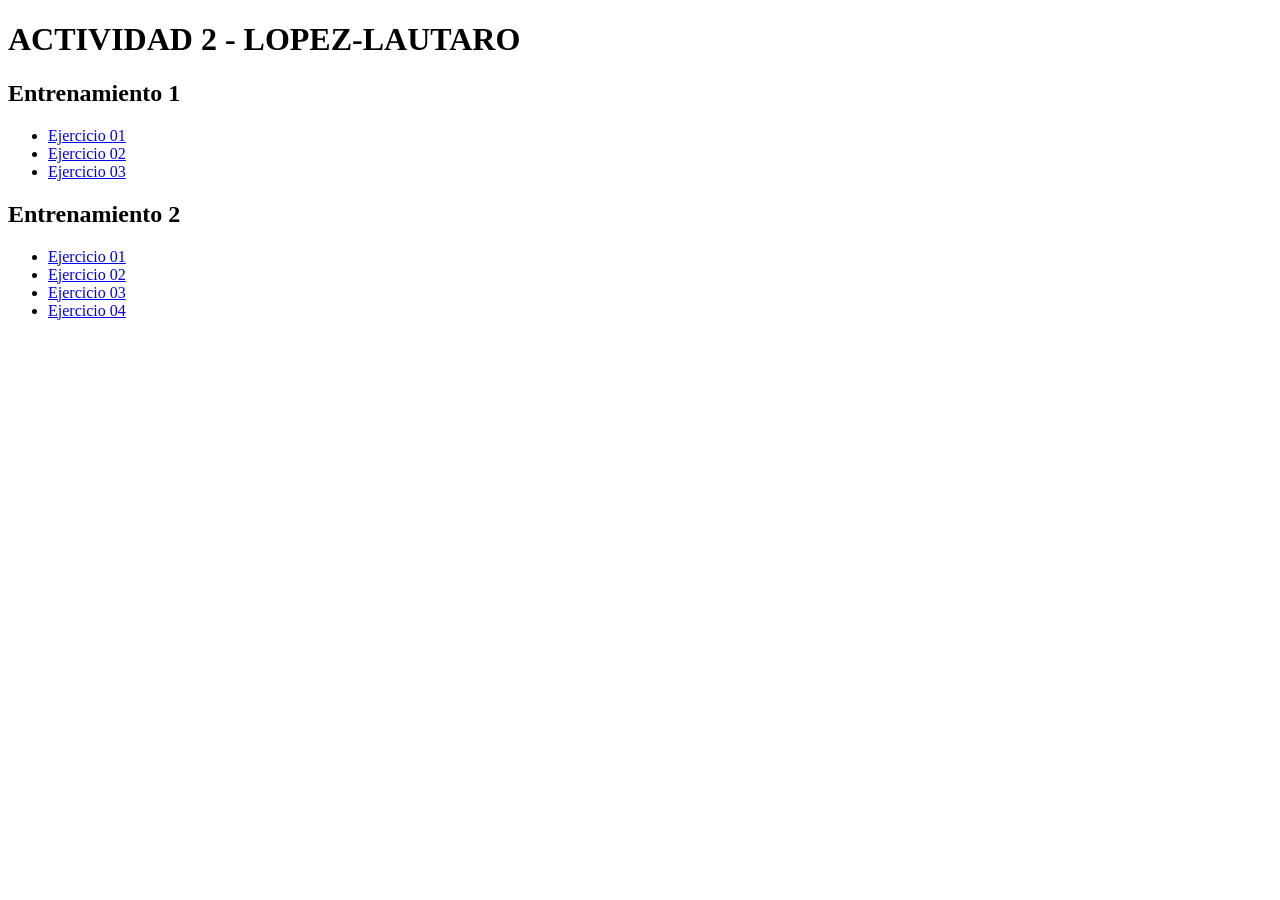
<file: index.html>
<!DOCTYPE html>
<html lang="es">
<head>
    <meta charset="UTF-8">
    <meta name="viewport" content="width=device-width, initial-scale=1.0">
    <title>ACTIVIDAD2-LOPEZ-LAUTARO</title>
</head>
<body>
<h1>ACTIVIDAD 2 - LOPEZ-LAUTARO</h1>
<section>
    <h2>Entrenamiento 1</h2>
    <ul>
        <li><a href="entrenamiento_01/ejercicio_01/index.html">Ejercicio 01</a></li>
        <li><a href="entrenamiento_01/ejercicio_02/index.html">Ejercicio 02</a></li>
        <li><a href="entrenamiento_01/ejercicio_03/index.html">Ejercicio 03</a></li>
    </ul>
</section>

<section>
    <h2>Entrenamiento 2</h2>
    <ul>
        <li><a href="entrenamiento-2/modelo-1/">Ejercicio 01</a></li>
        <li><a href="entrenamiento-2/modelo-2/">Ejercicio 02</a></li>
        <li><a href="entrenamiento-2/modelo-3/">Ejercicio 03</a></li>
        <li><a href="entrenamiento-2/modelo-4/">Ejercicio 04</a></li>
    </ul>
</section>

</body>
</html>
</file>
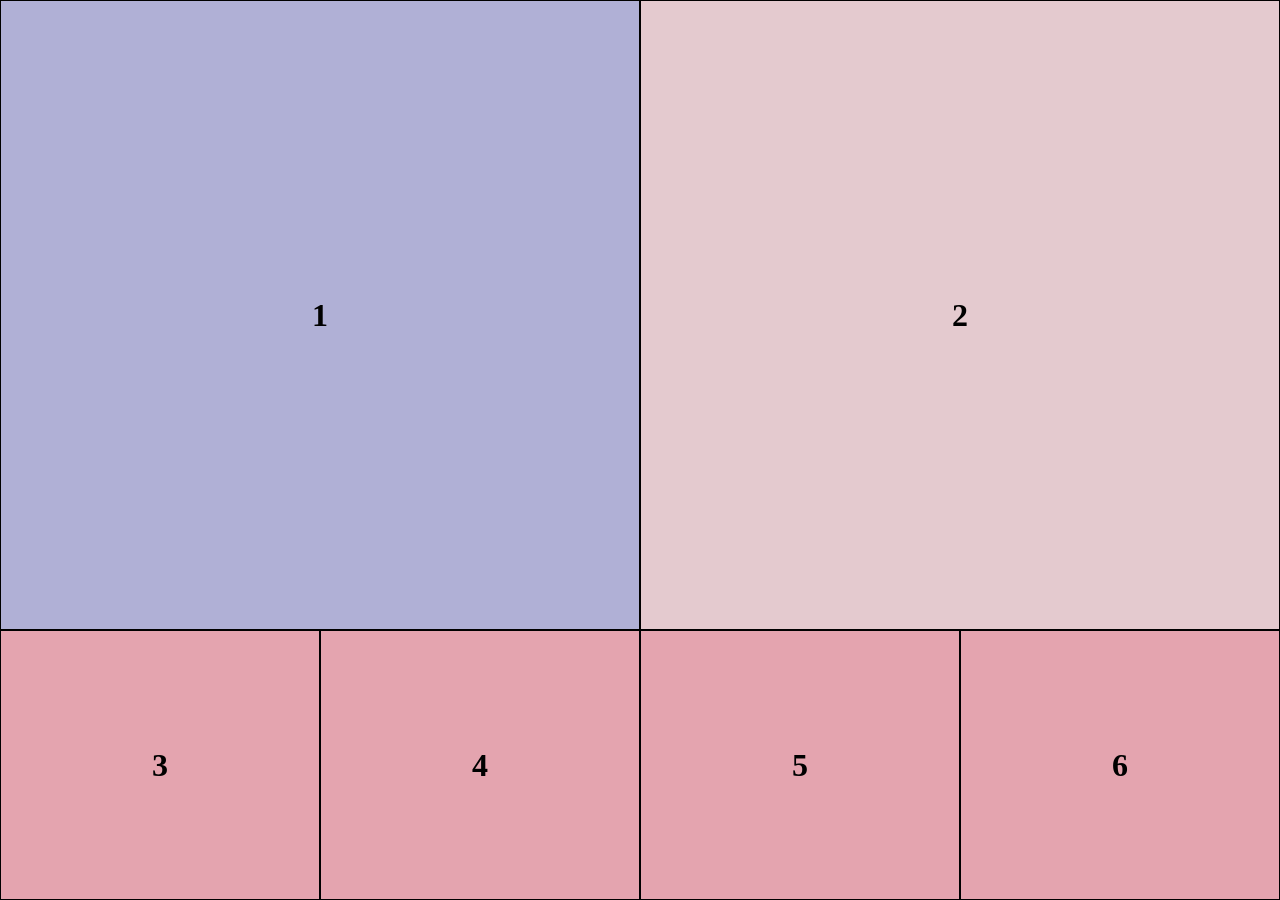
<file: entrenamiento-2/modelo-1/index.html>
<!DOCTYPE html>
<html lang="en">
<head>
    <meta charset="UTF-8">
    <meta name="viewport" content="width=device-width, initial-scale=1.0">
    <link rel="stylesheet" href="style.css">
    <title>modelo-1</title>
</head>
<body>
    <main>
        <section class="primera">
            <div class="uno">1</div>
            <div class="dos">2</div>
        </section>
        <section class="segunda">
            <div class="tres">3</div>
            <div class="cuatro">4</div>
            <div class="cinco">5</div>
            <div class="seis">6</div>
        </section>
        
    </main>
</body>
</html>
</file>
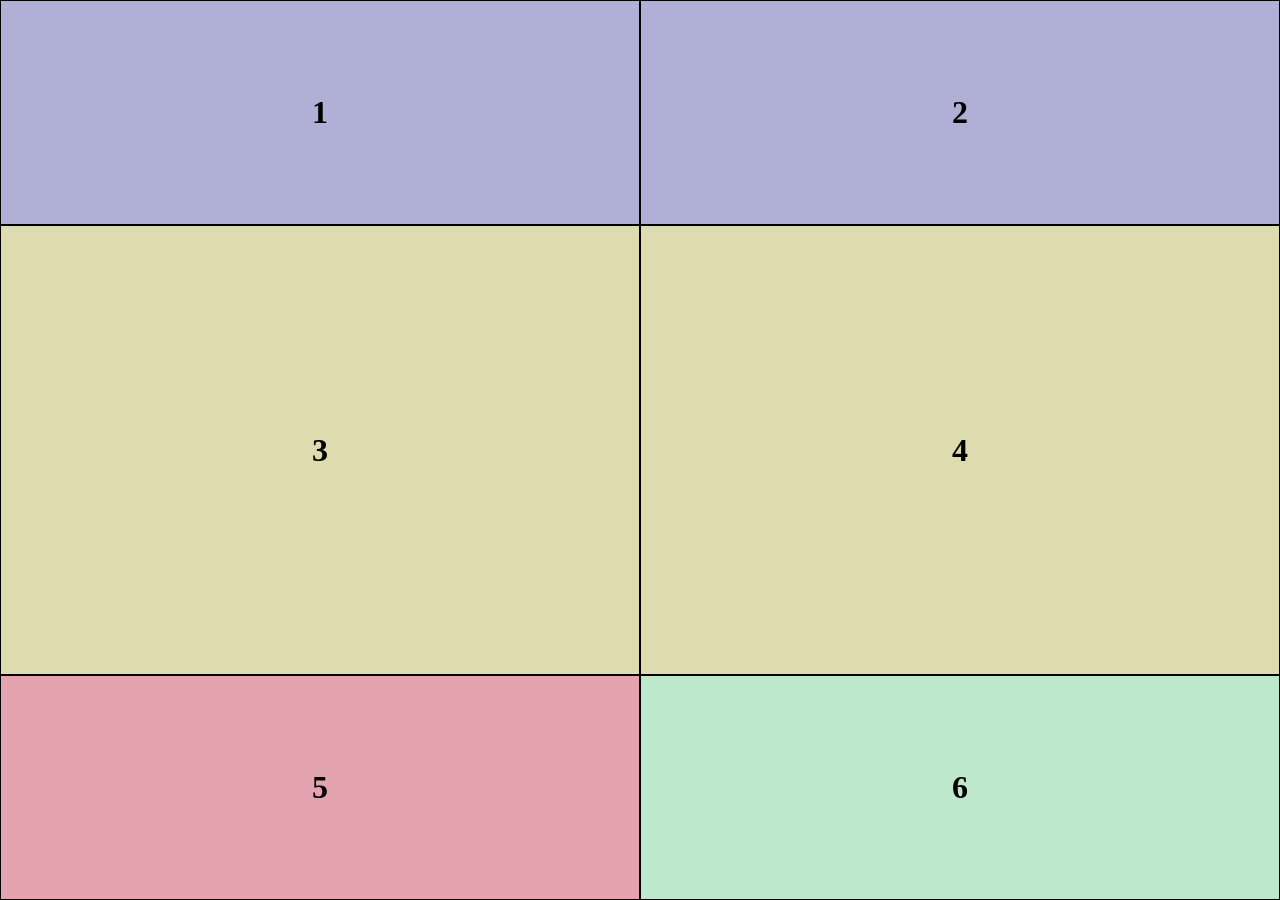
<file: entrenamiento-2/modelo-2/index.html>
<!DOCTYPE html>
<html lang="en">
<head>
    <meta charset="UTF-8">
    <meta name="viewport" content="width=device-width, initial-scale=1.0">
    <link rel="stylesheet" href="style.css">
    <title>modelo-2</title>
</head>
<body>
    <main>
            <div class="uno">1</div>
            <div class="dos">2</div>    
            <div class="tres">3</div>
            <div class="cuatro">4</div>
            <div class="cinco">5</div>
            <div class="seis">6</div>
        
    </main>
</body>
</html>
</file>
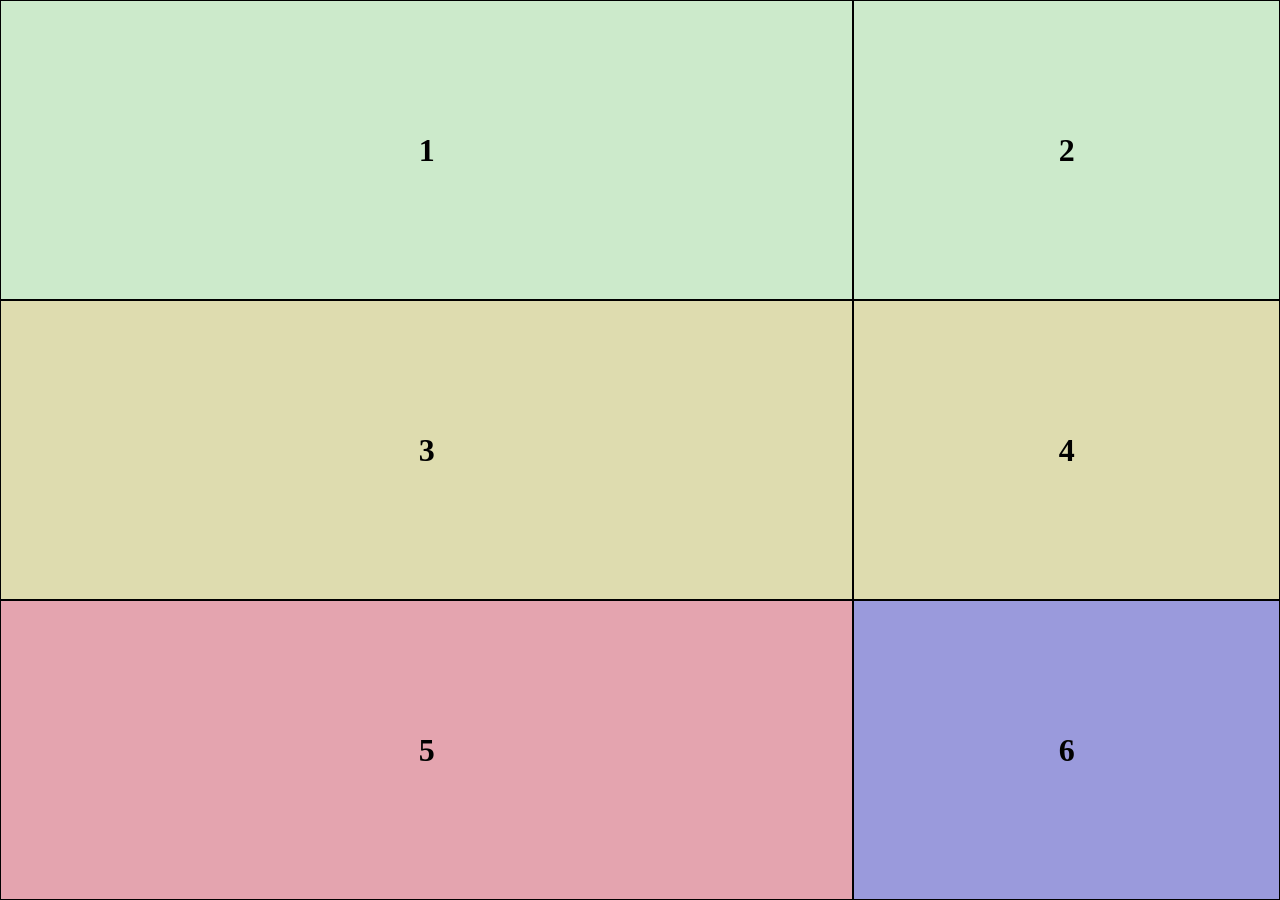
<file: entrenamiento-2/modelo-3/index.html>
<!DOCTYPE html>
<html lang="en">
<head>
    <meta charset="UTF-8">
    <meta name="viewport" content="width=device-width, initial-scale=1.0">
    <link rel="stylesheet" href="style.css">
    <title>modelo-3</title>
</head>
<body>
    <main>
            <div class="uno">1</div>
            <div class="dos">2</div>    
            <div class="tres">3</div>
            <div class="cuatro">4</div>
            <div class="cinco">5</div>
            <div class="seis">6</div>
        
    </main>
</body>
</html>
</file>
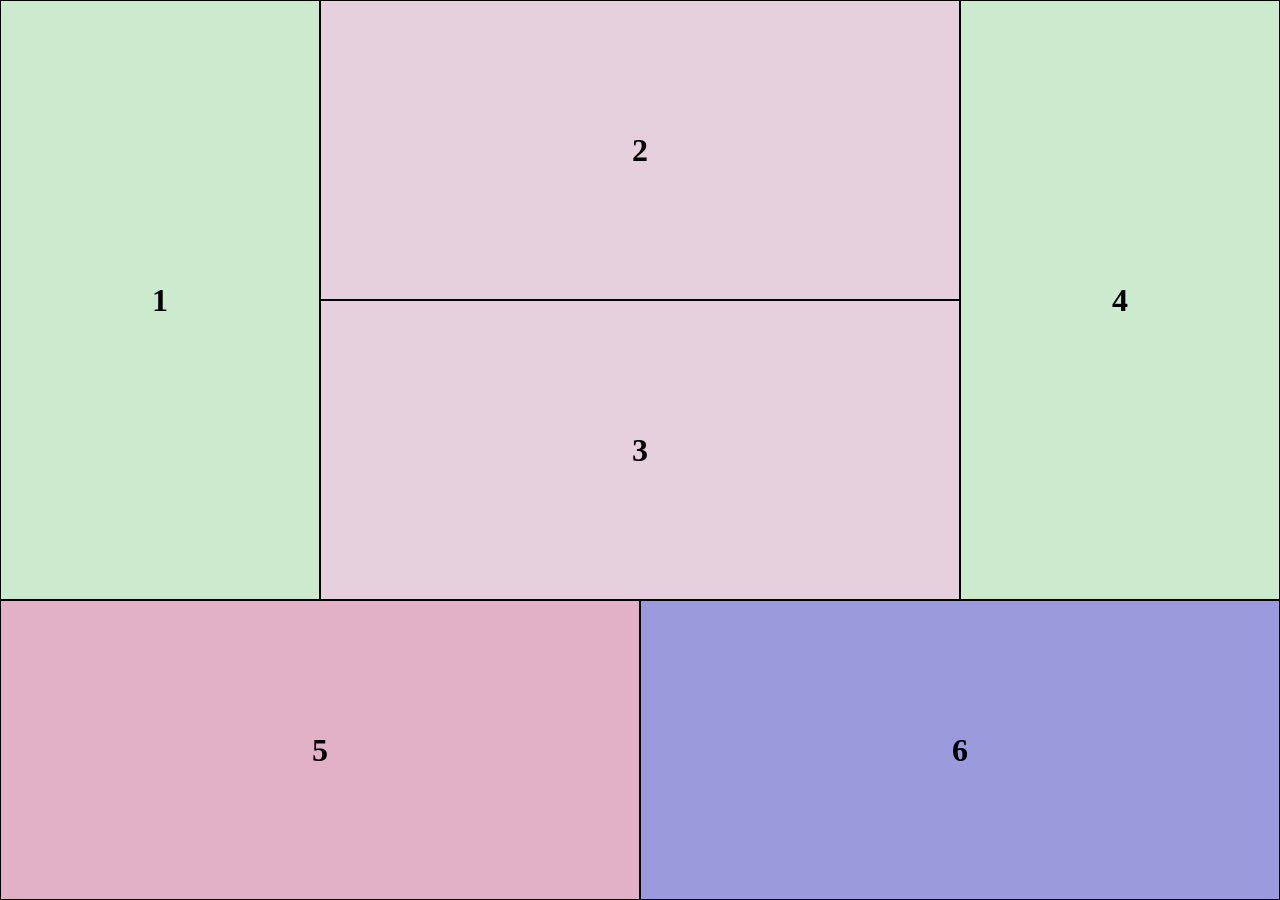
<file: entrenamiento-2/modelo-4/index.html>
<!DOCTYPE html>
<html lang="en">
<head>
    <meta charset="UTF-8">
    <meta name="viewport" content="width=device-width, initial-scale=1.0">
    <link rel="stylesheet" href="style.css">
    <title>modelo-4</title>
</head>
<body>
    <main>
            <div class="uno">1</div>
            <div class="dos">2</div>    
            <div class="tres">3</div>
            <div class="cuatro">4</div>
            
                <div class="cinco">5</div>
                <div class="seis">6</div>
            
        
    </main>
</body>
</html>
</file>
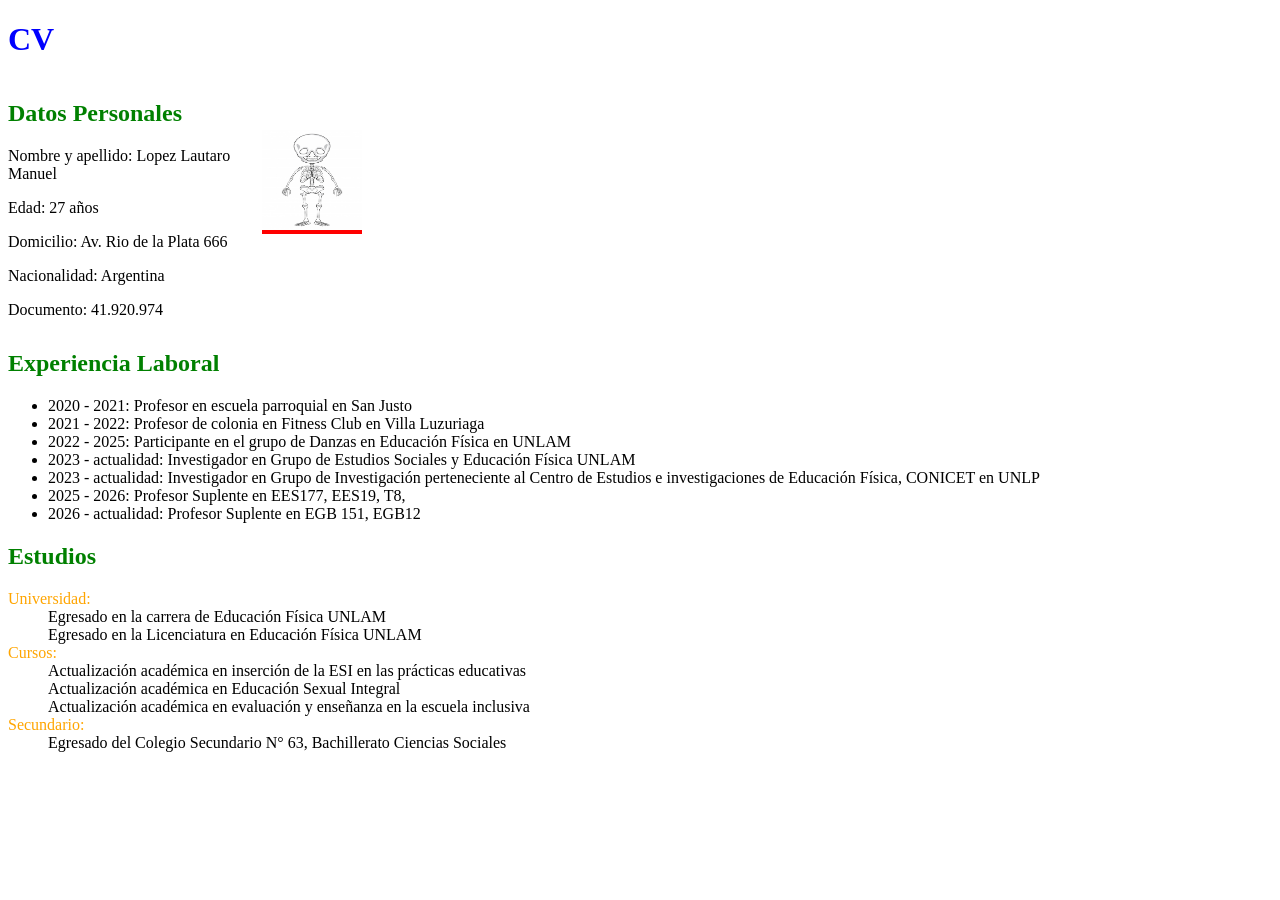
<file: entrenamiento_01/ejercicio_01/index.html>
<!DOCTYPE html>
<html lang="es">
<head>
    <meta charset="UTF-8">
    <meta name="viewport" content="width=device-width, initial-scale=1.0">
    <title>EJERCICIO 1</title>
    <link rel="stylesheet" href="style.css">
</head> 
<body>
    <header>
        <h1> CV </h1>
    </header>

    <main>
        <section class ="datos-personales">
            
            <h2>Datos Personales</h2>
                <p>Nombre y apellido: Lopez Lautaro Manuel</p>
                <p>Edad: 27 años</p>
                <p>Domicilio: Av. Rio de la Plata 666</p>
                <p>Nacionalidad: Argentina</p>
                <p>Documento: 41.920.974</p>
        </section>
        
        <section class="foto">
        <img src="A1.jpg" alt="Yo">
        </section>
        

        <section class="experiencia">
        <h2>Experiencia Laboral</h2>
         <ul>
            <li> 2020 - 2021: Profesor en escuela parroquial en San Justo</li>
            <li> 2021 - 2022: Profesor de colonia en Fitness Club en Villa Luzuriaga</li>
            <li> 2022 - 2025: Participante en el grupo de Danzas en Educación Física en UNLAM</li>
            <li> 2023 - actualidad: Investigador en Grupo de Estudios Sociales y Educación Física UNLAM</li>
            <li> 2023 - actualidad: Investigador en Grupo de Investigación perteneciente al Centro de Estudios e investigaciones de Educación Física, CONICET en UNLP</li>
            <li> 2025 - 2026: Profesor Suplente en EES177, EES19, T8, </li>
            <li> 2026 - actualidad: Profesor Suplente en EGB 151, EGB12 </li>
         </ul>
        </section>

        <section class="estudios">
            <h2>Estudios</h2>
         <dl>
            <dt>Universidad:</dt>
            <dd>Egresado en la carrera de Educación Física UNLAM</dd>
            <dd>Egresado en la Licenciatura en Educación Física UNLAM</dd>
            <dt>Cursos:</dt>
            <dd> Actualización académica en inserción de la ESI en las prácticas educativas</dd>
            <dd> Actualización académica en Educación Sexual Integral</dd>
            <dd> Actualización académica en evaluación y enseñanza en la escuela inclusiva</dd>
            <dt>Secundario:</dt>
            <dd> Egresado del Colegio Secundario N° 63, Bachillerato Ciencias Sociales</dd>
         </dl>
        </section>
    </main> 
</body>
</file>
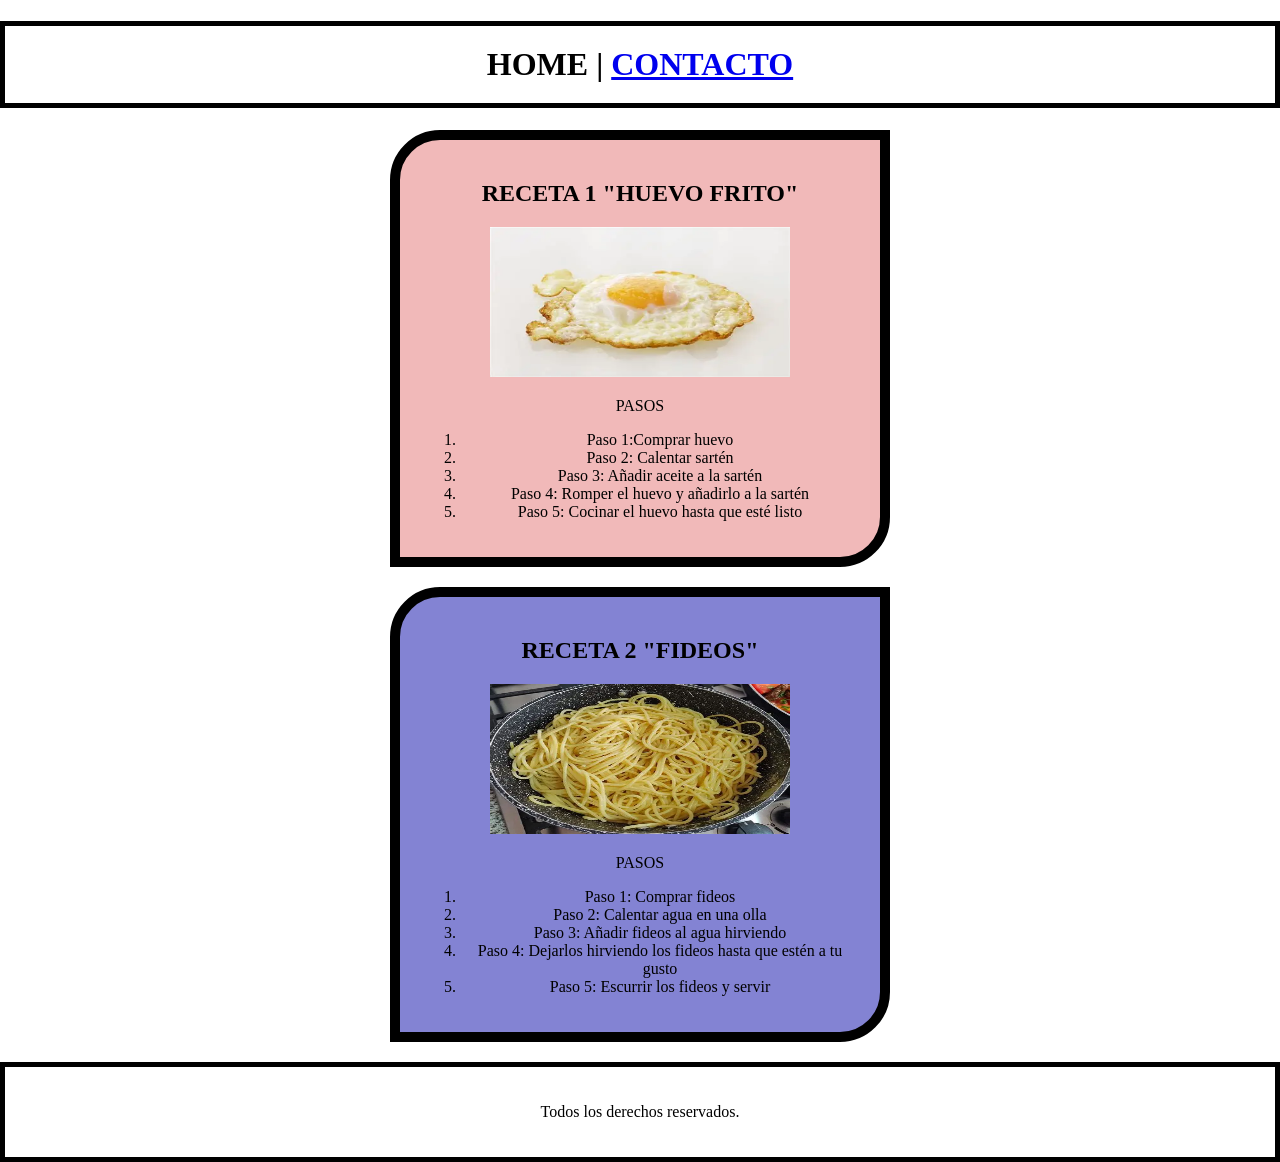
<file: entrenamiento_01/ejercicio_02/index.html>
<!DOCTYPE html>
<html lang="es">
<head>
    <meta charset="UTF-8">
    <meta name="viewport" content="width=device-width, initial-scale=1.0">
    <title>EJERCICIO 2</title>
    <link rel="stylesheet" href="style.css">
</head>

<body>
    <header>
        <h1> HOME | <a href="contacto.html">CONTACTO</a></h1>
    </header>
    <main>
<section class="receta1">
    <h2> RECETA 1 "HUEVO FRITO"</h2>

    <img src="OIP.png" alt="Receta 1">

    <p>PASOS</p>

    <ol> 

        <li> Paso 1:Comprar huevo</li>

        <li> Paso 2: Calentar sartén</li>

        <li> Paso 3: Añadir aceite a la sartén</li>

        <li> Paso 4: Romper el huevo y añadirlo a la sartén</li>

        <li> Paso 5: Cocinar el huevo hasta que esté listo </li>

    </ol>
</section>


<section class="receta2">
        <h2> RECETA 2 "FIDEOS"</h2>

    <img src="OIP2.png" alt="FIDEOS">

    <p>PASOS</p>

    <ol>

        <li> Paso 1: Comprar fideos</li>

        <li> Paso 2: Calentar agua en una olla</li>

        <li> Paso 3: Añadir fideos al agua hirviendo</li>

        <li> Paso 4: Dejarlos hirviendo los fideos hasta que estén a tu gusto</li>

        <li> Paso 5: Escurrir los fideos y servir</li>

    </ol>
</section>
    </main>

    <footer>

        <p> Todos los derechos reservados. </p>

    </footer>

    
</body>



</html>
</file>
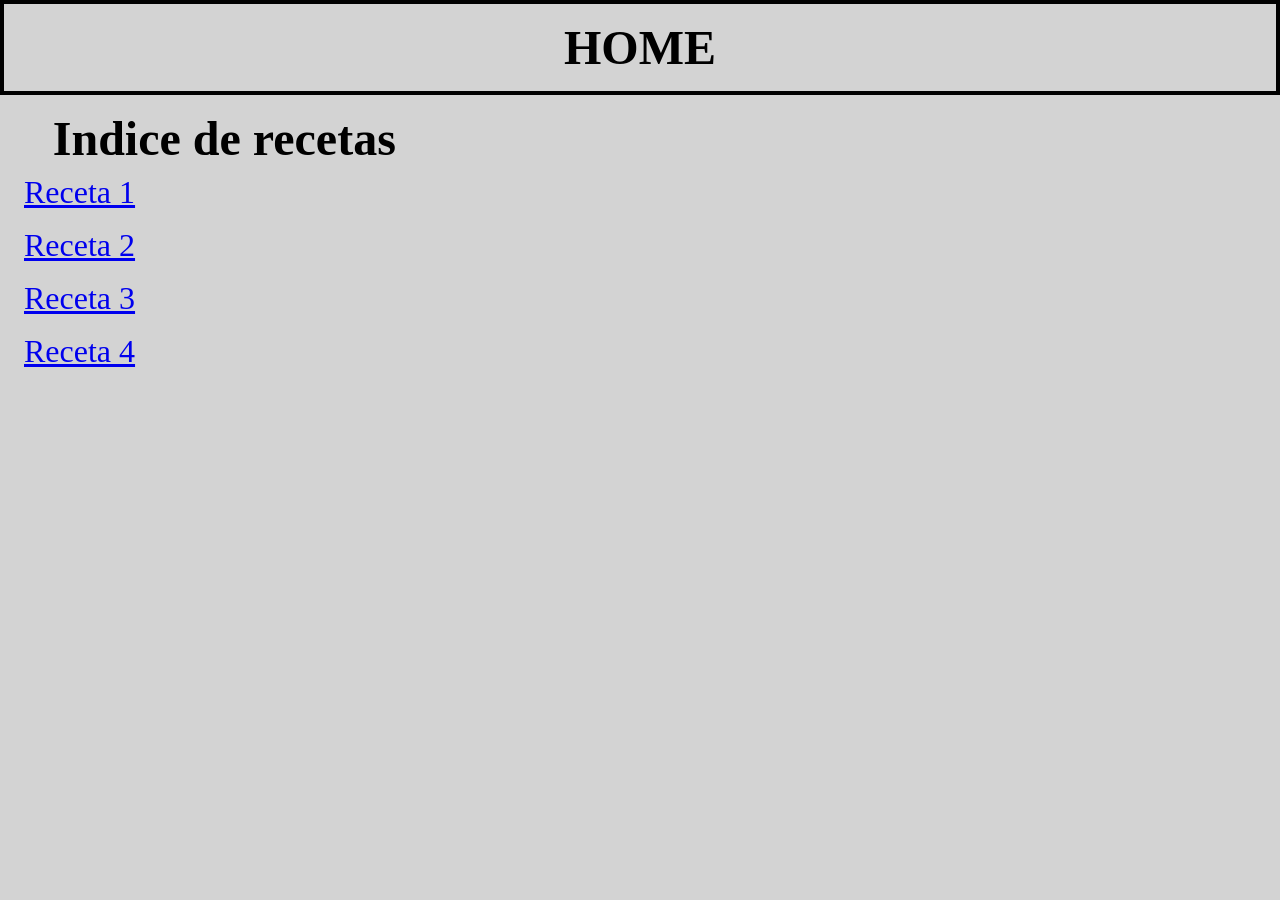
<file: entrenamiento_01/ejercicio_03/index.html>
<!DOCTYPE html>
<html lang="es">
<head>
    <meta charset="UTF-8">
    <meta name="viewport" content="width=device-width, initial-scale=1.0">
    <title>FORMULARIO</title>
    <link rel="stylesheet" href="style.css">
</head>
<body>
<header>
    <h1>HOME</h1>
</header>

<main>

<section class="indice">
    <h2>Indice de recetas</h2>
    <ul>
        <li><a href="receta.html#receta1">Receta 1</a></li>
        <li><a href="receta.html#receta2">Receta 2</a></li>
        <li><a href="receta.html#receta3">Receta 3</a></li>
        <li><a href="receta.html#receta4">Receta 4</a></li>
    </ul>
</section> 

</main>
</body>
</html>
</file>
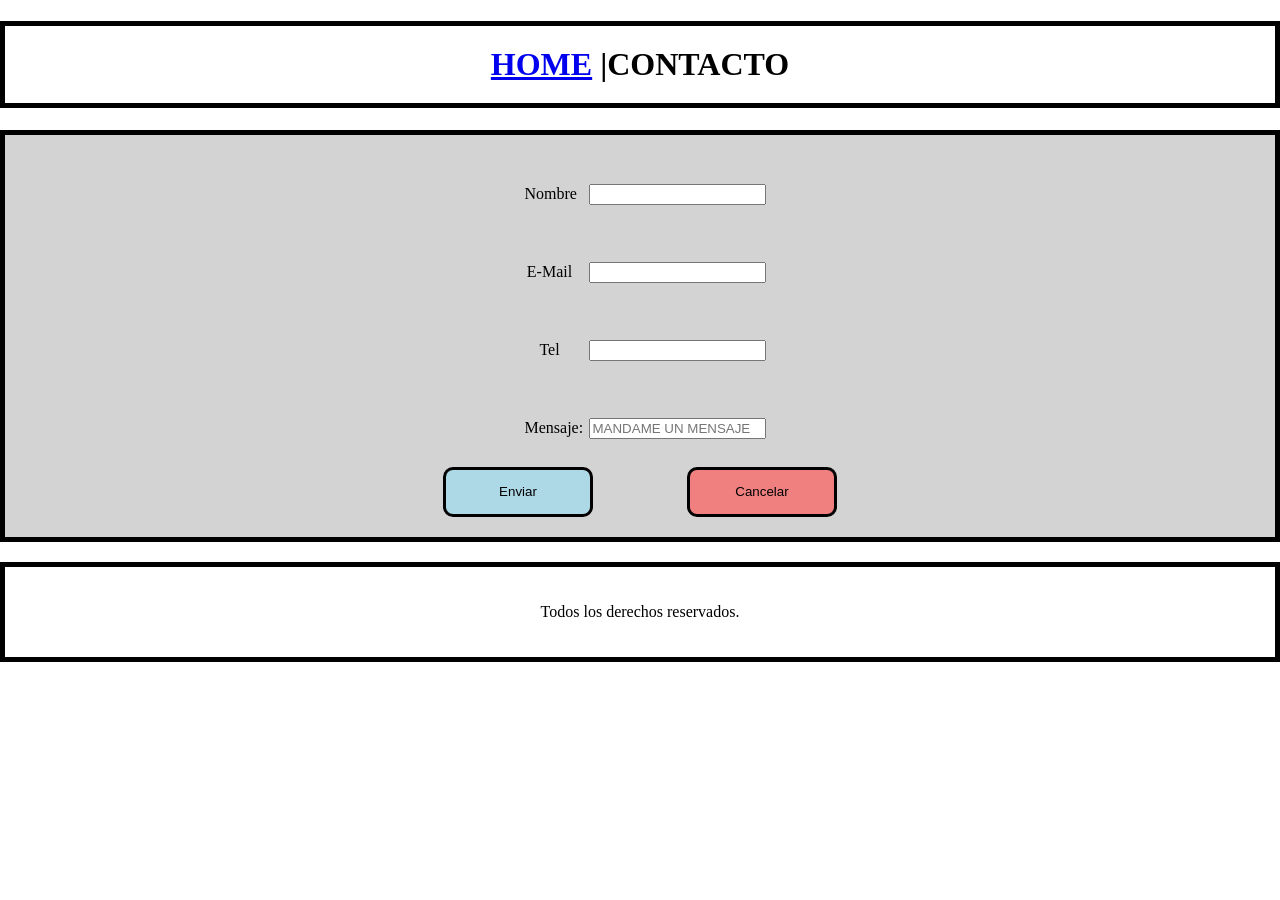
<file: entrenamiento_01/ejercicio_02/contacto.html>
<!DOCTYPE html>
<html lang="es">
<head>
    <meta charset="UTF-8">
    <meta name="viewport" content="width=device-width, initial-scale=1.0">
    <title>FORMULARIO</title>
    <link rel="stylesheet" href="style.css">
</head>

<body>
    <main>
         <h1><a href="index.html">HOME</a> |CONTACTO</h1>
        <form> 
            <span class="formulario"> 
            <label for="nombre">Nombre</label>
            <input id="nombre" type="text">
            </span>
            <span class="formulario">
            <label for="email">E-Mail</label>
            <input id="email" type="email">
            </span>
            <span class="formulario">
            <label for ="telefono">Tel</label>
            <input id="telefono" type="tel">
            </span>
            <span class="formulario">   
            <label for="mensaje">Mensaje:</label>
            <input id="mensaje" type="text" placeholder="MANDAME UN MENSAJE"> 
            </span>

            <button type="submit" class="b1">Enviar</button>
            <button type="reset" class="b2">Cancelar</button>
        </form>
        
            
    </main>

    <footer>
        
        <p> Todos los derechos reservados. </p>

    </footer>

</body>
</html>
</file>
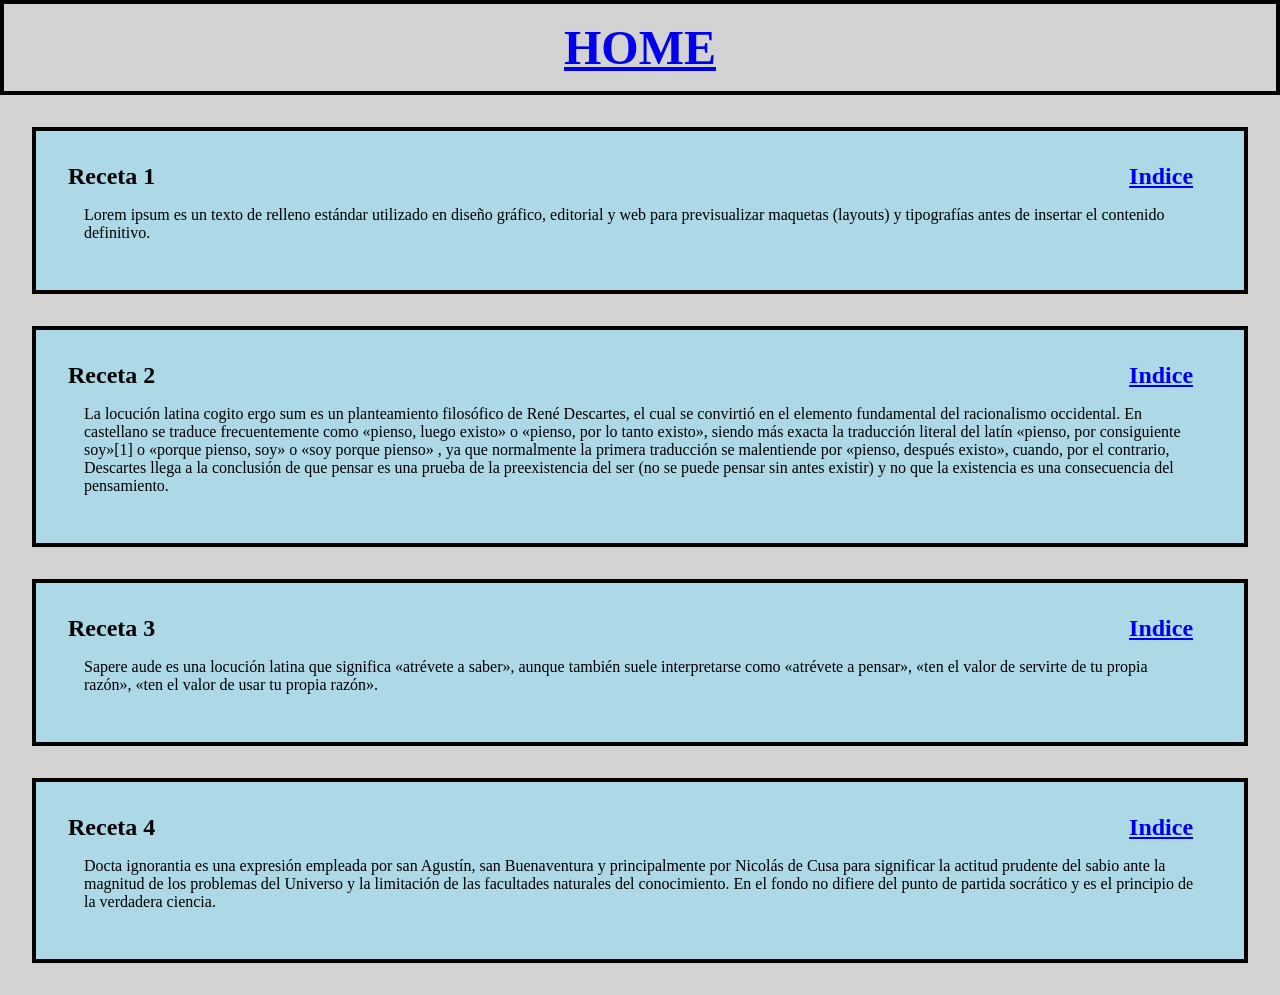
<file: entrenamiento_01/ejercicio_03/receta.html>
<!DOCTYPE html>
<html lang="es">

<head>
<meta charset="UTF-8">
<link rel="stylesheet" href="style.css">
<meta name="viewport" content="width=device-width, initial-scale=1.0">
<title>receta</title>
</head>
<body>
    <main>
        <header> 
            <h1><a href="index.html">HOME</a></h1>
        </header>

    <section class="receta" id="receta1">
        <h2 id="titulo">Receta 1</h2>
        <h2 id="indice"><a href="index.html">Indice</a></h2>
        <p> Lorem ipsum es un texto de relleno estándar utilizado en diseño gráfico, editorial y web para previsualizar maquetas (layouts) y tipografías antes de insertar el contenido definitivo.</p>
    </section>
    <section class="receta" id="receta2">
        <h2 id="titulo">Receta 2</h2>
        <h2 id="indice"><a href="index.html">Indice</a></h2>
        <p>La locución latina cogito ergo sum es un planteamiento filosófico de René Descartes, el cual se convirtió en el elemento fundamental del racionalismo occidental. En castellano se traduce frecuentemente como «pienso, luego existo» o «pienso, por lo tanto existo», siendo más exacta la traducción literal del latín «pienso, por consiguiente soy»[1] o «porque pienso, soy» o «soy porque pienso» , ya que normalmente la primera traducción se malentiende por «pienso, después existo», cuando, por el contrario, Descartes llega a la conclusión de que pensar es una prueba de la preexistencia del ser (no se puede pensar sin antes existir) y no que la existencia es una consecuencia del pensamiento.</p>
    </section>
    <section class="receta" id="receta3">
        <h2 id="titulo">Receta 3</h2>
        <h2 id="indice"><a href="index.html">Indice</a></h2>
        <p>Sapere aude es una locución latina que significa «atrévete a saber», aunque también suele interpretarse como «atrévete a pensar», «ten el valor de servirte de tu propia razón», «ten el valor de usar tu propia razón».</p>
    </section>
    <section class="receta" id="receta4">
        <h2 id="titulo">Receta 4</h2>
        <h2 id="indice"><a href="index.html">Indice</a></h2>
        <p>Docta ignorantia es una expresión empleada por san Agustín, san Buenaventura y principalmente por Nicolás de Cusa para significar la actitud prudente del sabio ante la magnitud de los problemas del Universo y la limitación de las facultades naturales del conocimiento. En el fondo no difiere del punto de partida socrático y es el principio de la verdadera ciencia. </p>
    </section>

</main>
</body>
</html>
</file>
<file: entrenamiento-2/modelo-1/style.css>
body{
    width: 100%;
    height: 100%;
    margin: 0;
}

main{
    width: 100%;
    height: 100vh;
}

div {
    border: 1px solid black;
    display: flex;
    justify-content: center;
    align-items: center;
    font-weight: bold;
    font-size: 2em;
}
.uno{
    background-color: rgb(176, 176, 214);

}

.dos{
    background-color: rgb(228, 202, 207);
}

.tres,.cuatro,.cinco,.seis{
    background-color: rgb(228, 164, 175);
}

.primera{
    display: flex;
    width: 100%;
    height: 70%;
}

.uno, .dos{
    flex:1;
}

.segunda{
    display: flex;
    height: 30%;
}

.tres,.cuatro,.cinco,.seis {
    flex: 1;
}

@media screen and (max-width: 47em) {
    .primera{
        display: flex;
        flex-direction: column;
        width: 100%;
        height: 50%;
        gap: 1em;
    }

    .segunda{
        display: grid;
        grid-template-columns: 1fr 1fr;
        width: 100%;
        height: 50%;
    }

    .cinco, .seis{
        background-color: rgb(176, 176, 214);
    }
}
</file>
<file: entrenamiento-2/modelo-2/style.css>
body{
    width: 100%;
    height: 100%;
    margin: 0;
}

main{
    display: grid;
    grid-template-columns: 1fr 1fr;
    grid-template-rows: 1fr 2fr 1fr;
    width: 100%;
    height: 100vh;
}


.uno, .dos{
    background-color: rgb(176, 176, 214);

}

.tres,.cuatro{
    background-color: rgb(222, 220, 175);
}

.cinco{
    background-color: rgb(228, 164, 175);
}

.seis{
    background-color: rgb(189, 232, 204);
}

div{
    border: 1px solid black;
    display: flex;
    justify-content: center;
    align-items: center;
    font-weight: bold;
    font-size: 2em;
}

@media screen and (max-width: 47em){
    main{
        display: grid;
        grid-template-columns: 1fr 1fr;
        grid-template-rows: 2fr 2fr 1fr 1fr 1fr;
        grid-template-areas:
            "seis seis"
            "cinco cinco"
            "tres cuatro"
            "dos dos"
            "uno uno";
    }
    .uno {
        grid-area: uno;
    }

    .dos {
        grid-area: dos;
    }

    .tres {
        grid-area: tres;
    }

    .cuatro {
        grid-area: cuatro;
    }

    .cinco {
        grid-area: cinco;
        background-color: rgb(189, 232, 204);
    }

    .seis {
        grid-area: seis;
        background-color: rgb(228, 164, 175);
    }
}
</file>
<file: entrenamiento-2/modelo-3/style.css>
body{
    width: 100%;
    height: 100%;
    margin: 0;
}

main{
    display: grid;
    grid-template-columns: 2fr 1fr;
    grid-template-rows: 1fr 1fr 1fr;
    width: 100%;
    height: 100vh;
}

.uno, .dos{
    background-color: rgb(204, 234, 203);

}

.tres,.cuatro{
    background-color: rgb(222, 220, 175);
}

.cinco{
    background-color: rgb(228, 164, 175);
}

.seis{
    background-color: rgb(154, 154, 220);
}

div{
    border: 1px solid black;
    display: flex;
    justify-content: center;
    align-items: center;
    font-weight: bold;
    font-size: 2em;
}

@media screen and (max-width: 47em){
    main{
        display: flex;
        flex-direction: column;
        width: 100%;
        height: 100vh;
    }

    .dos, .cuatro, .cinco{
        display: none;
    }

    .uno, .tres, .seis {
        flex: 1;
    }
}
</file>
<file: entrenamiento-2/modelo-4/style.css>
body{
    width: 100%;
    height: 100%;
    margin: 0;
}

.uno, .cuatro{
    background-color: rgb(203, 234, 206);

}

.dos, .tres{
    background-color: rgb(231, 208, 222);
}

.cinco{
    background-color: rgb(227, 177, 198);
}

.seis{
    background-color: rgb(154, 154, 220);
}


main{
    display: grid;
    width: 100%;
    height: 100vh;
    grid-template-columns: 1fr 1fr 1fr 1fr;
    grid-template-rows: 1fr 1fr 1fr ;
}

.uno {
    grid-column: 1/2;
    grid-row: 1/3;
}

.dos {
    grid-column: 2 / 4;
    grid-row: 1 / 2;
}

.tres {
    grid-column: 2 / 4;
    grid-row: 2 / 3;
}

.cuatro {
    grid-column: 4 / 5;
    grid-row: 1 / 3;
}

.cinco {
    grid-column: 1 / 3;
    grid-row: 3 / 4;
}

.seis {
    grid-column: 3 / 5;
    grid-row: 3 / 4;
}
div{
    border: 1px solid black;
    display: flex;
    justify-content: center;
    align-items: center;
    font-weight: bold;
    font-size: 2em;
}

@media screen and (max-width: 47em){
    main{
        display: flex;
        flex-direction: column;
    }

    div{
        flex: 1;
    }

    .dos{
        background-color: rgb(203, 234, 206);
    }

    .tres,.cuatro{
         background-color: rgb(231, 208, 222);
    }

    .cinco{
        background-color: rgb(154, 154, 220);
    }

    .seis{
         background-color: rgb(227, 177, 198);
    }
}

@media screen and (min-width: 48em) and (max-width: 64em) {
    main{
        display: grid;
        grid-template-columns: 2fr 1fr;
        grid-template-rows: 1fr 1fr 1fr;
        width: 100%;
        height: 100vh;
    }

    .uno, .dos, .tres, .cuatro, .cinco, .seis{
        grid-column: auto;
        grid-row: auto;
    }

    .uno, .dos{
        background-color: rgb(154, 154, 220);
    }

    .cuatro{
        background-color: rgb(231, 208, 222);
    }

    .seis{
        background-color: rgb(203, 234, 206);
    }
}
</file>
<file: entrenamiento_01/ejercicio_01/style.css>
h1 { color:blue}
h2 { color:green}
dt { color:orange}

.foto { width: 100px;
    margin-top:50px;
display:inline-block;
vertical-align: top;
background-color: red;}

img{width: 100px;
        height: 100px;
}
.datos-personales { 
    display:inline-block;
    vertical-align: top;
width:250px;
height:250px;
}
</file>
<file: entrenamiento_01/ejercicio_02/style.css>
body{
  
    margin:0;
}
.receta1{
    background-color: rgb(241, 185, 185);
    border: 10px solid black;
    padding: 20px;
    border-radius: 50px 0px 50px 0px;
    align-items:center;
    margin:20px auto;
    width: 440px;
  
    text-align:center;
}

.receta2{
    
    background-color: rgb(131, 131, 211);
    border: 10px solid black;
    padding: 20px;
    border-radius: 50px 0px 50px 0px;
    align-items:center;
    margin:20px auto;
    width: 440px;
   
    text-align:center;
    
}

img{
    width: 300px;
    height: 150px;
}

footer{
    text-align:center;
    padding: 20px;
    border: 5px solid black;
    margin-top: 20px;
}

h1{   text-align:center;
    padding: 20px;
    border: 5px solid black;}
   

form{
    text-align:center;
  background-color: lightgray;
  border: 5px solid black;
  align-items:center;
  padding:20px;
 

}

form label{
   display:inline-block;
    margin: 10px;
    width: 50px;
    text-align:center;
}

span.formulario{
    display:block;
    padding:20px;
    text-align:center;
}



.b1{
    border: 3px solid black;
    background-color: lightblue;
    padding:10px;
   
    border-radius:10px;
    height:50px;
    width:150px;
    text-align:center;
    
}
.b2{
    border: 3px solid black;
    background-color: lightcoral;
    padding:10px;
    border-radius:10px;
    height:50px;
    width:150px;
    text-align:center;
    margin-left:90px;
    
}
</file>
<file: entrenamiento_01/ejercicio_03/style.css>
html{ font-size: 100%;}
*{
    margin:0;
    padding:0;
}

body{
    background-color: lightgray;
}

h1 { font-size:3rem;
border:0.3rem solid black;
padding:1rem;
text-align:center;}

.indice{
font-size:2rem;
text-align:left;
padding:1rem;
}

.indice h2{ 
margin-left:2.3rem;
}

.indice li{
    padding: 0.5rem;
}

.receta{
border:0.3rem;
padding:2rem;
border:0.3rem solid black;
background-color: lightblue;
margin:2rem;
}

.receta p{
    padding:1rem;
   

}

.receta h2#indice{
display:inline-block;
text-align:right;
width:49%;


}

.receta h2#titulo{
    display:inline-block;
    text-align:left;
    width:49%;
}
</file>
